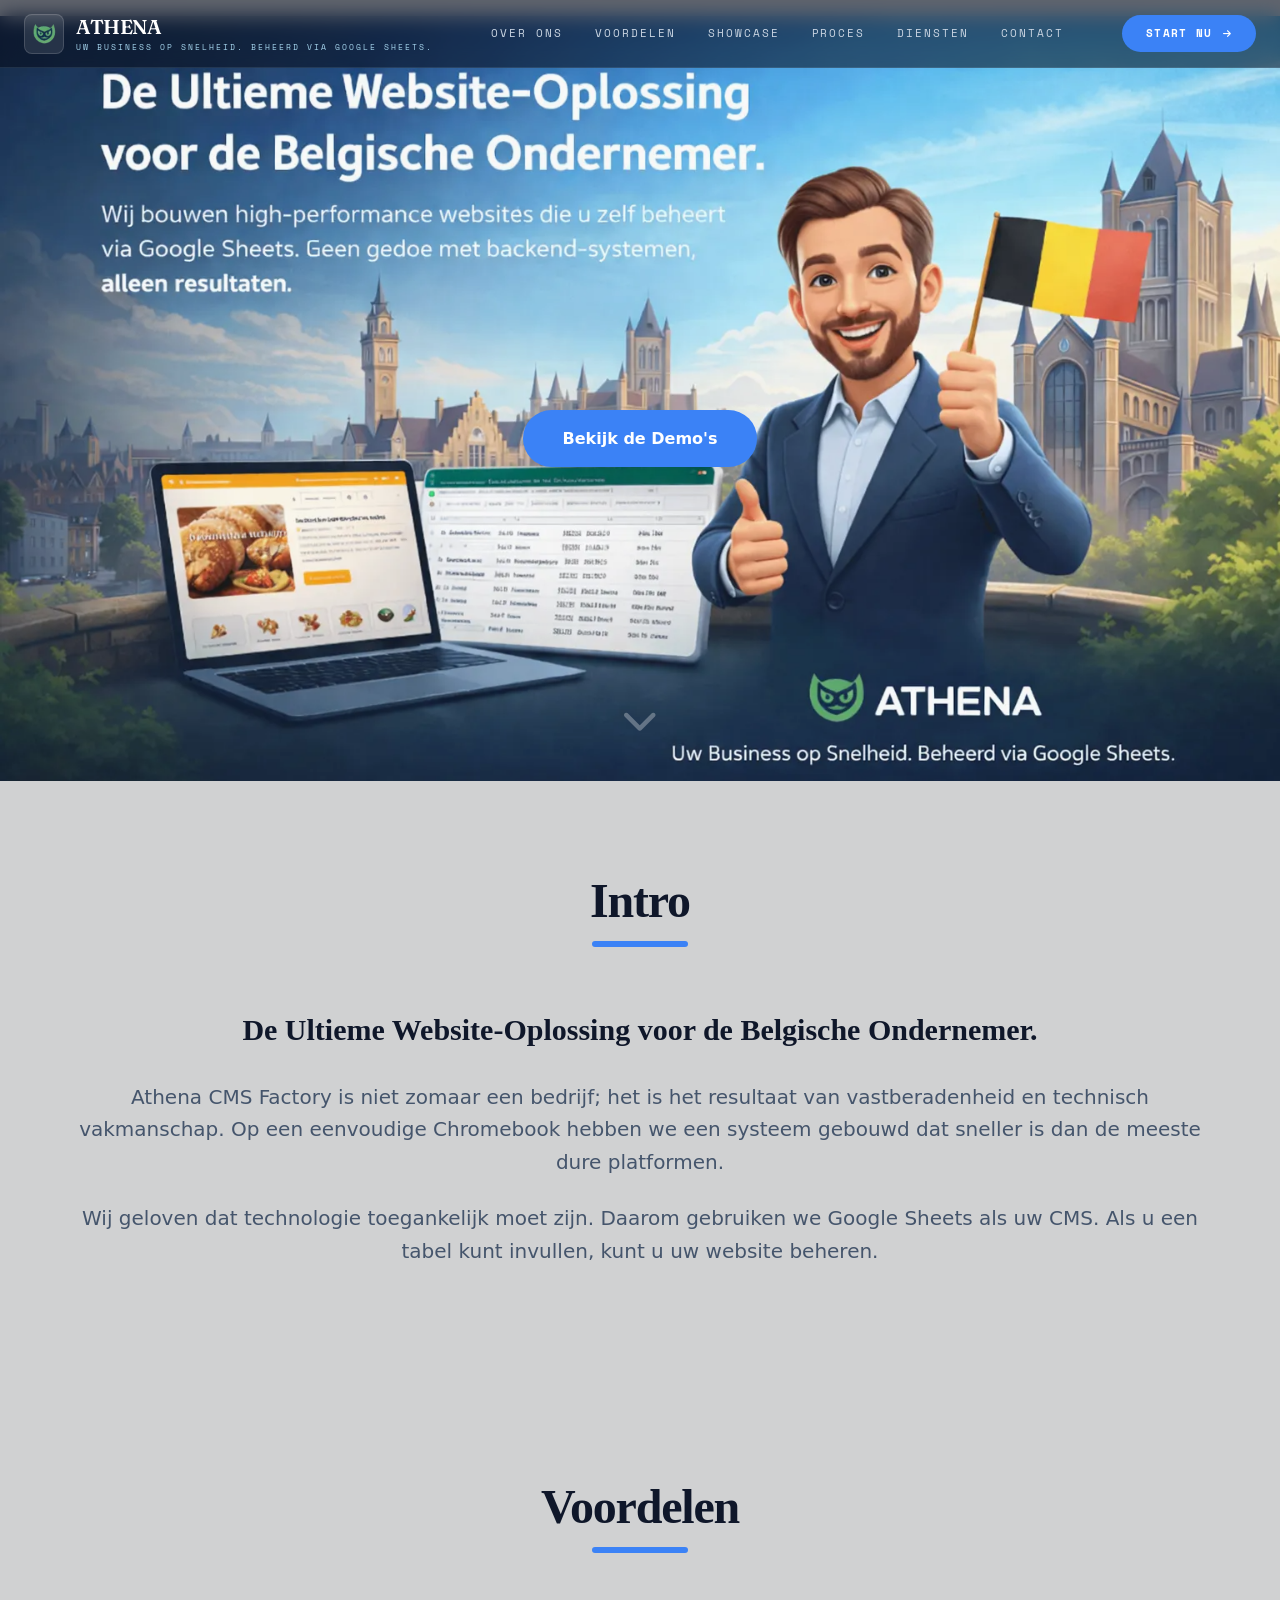
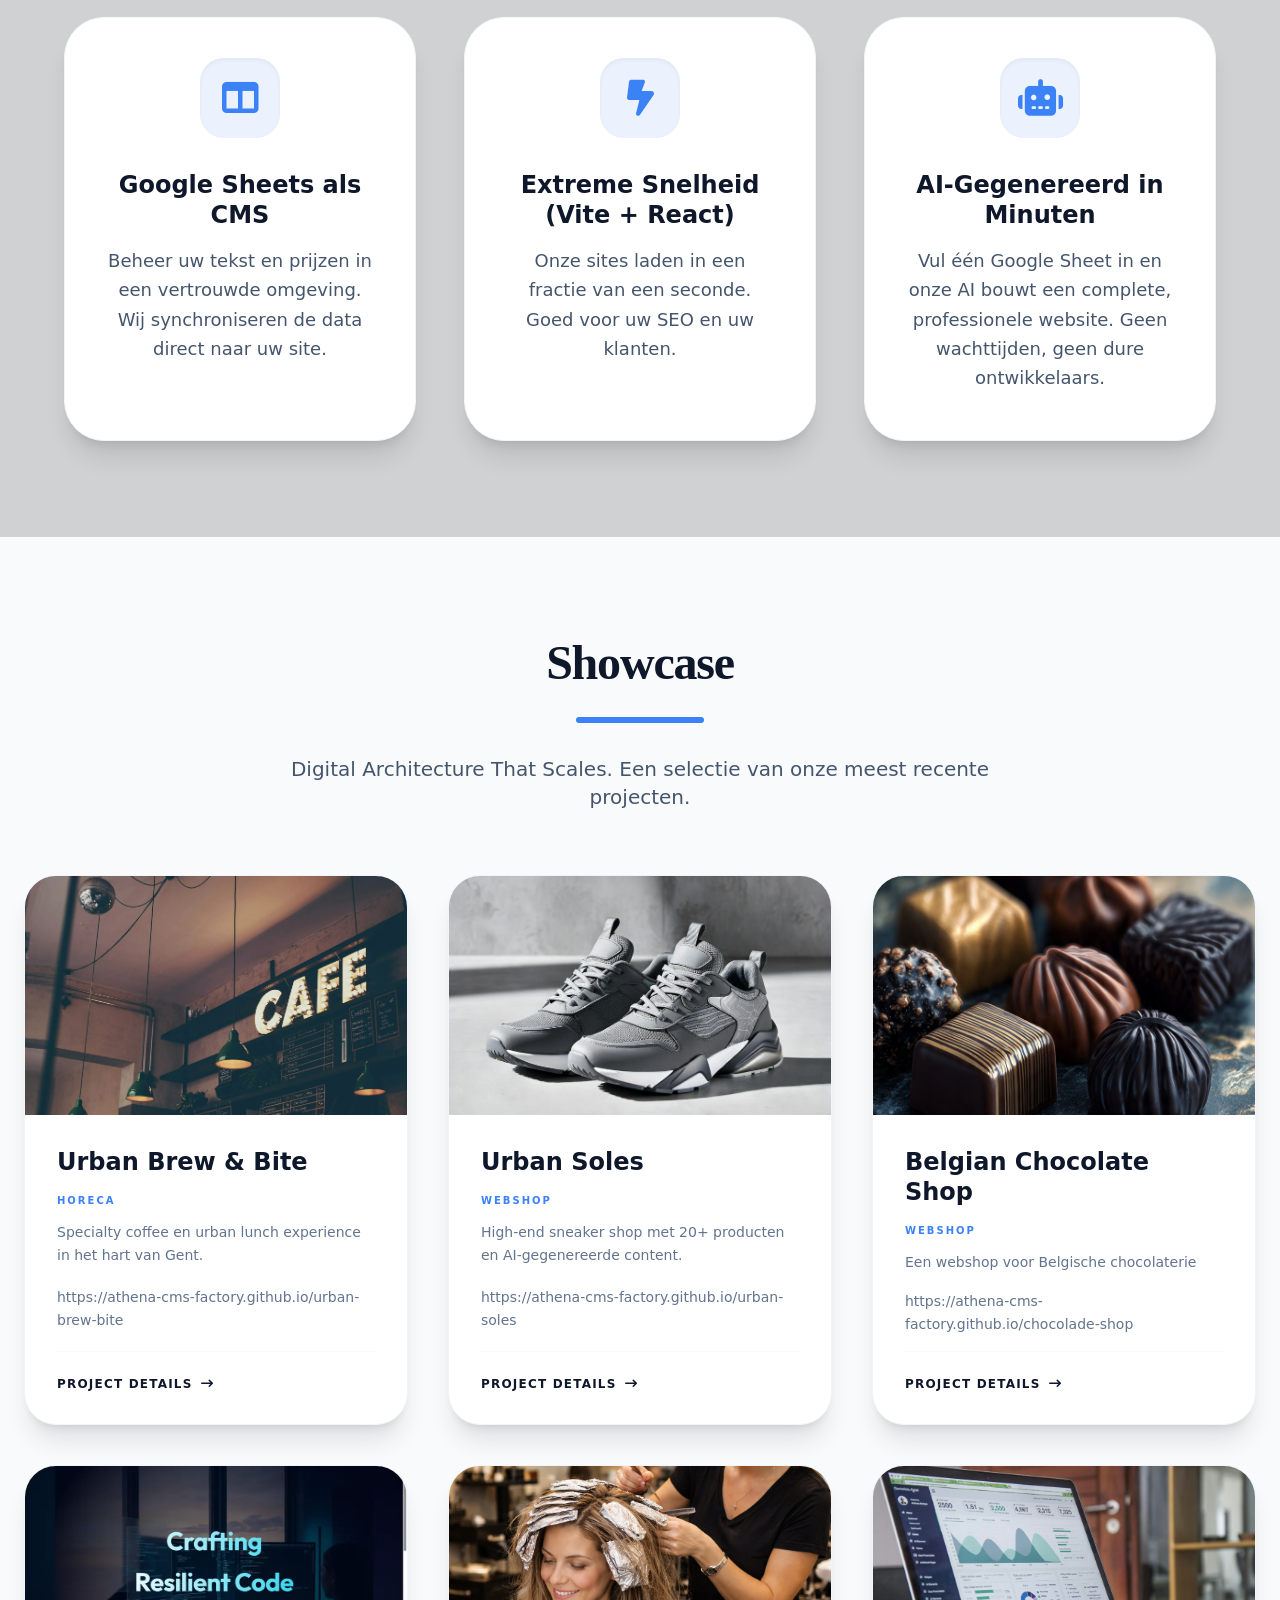
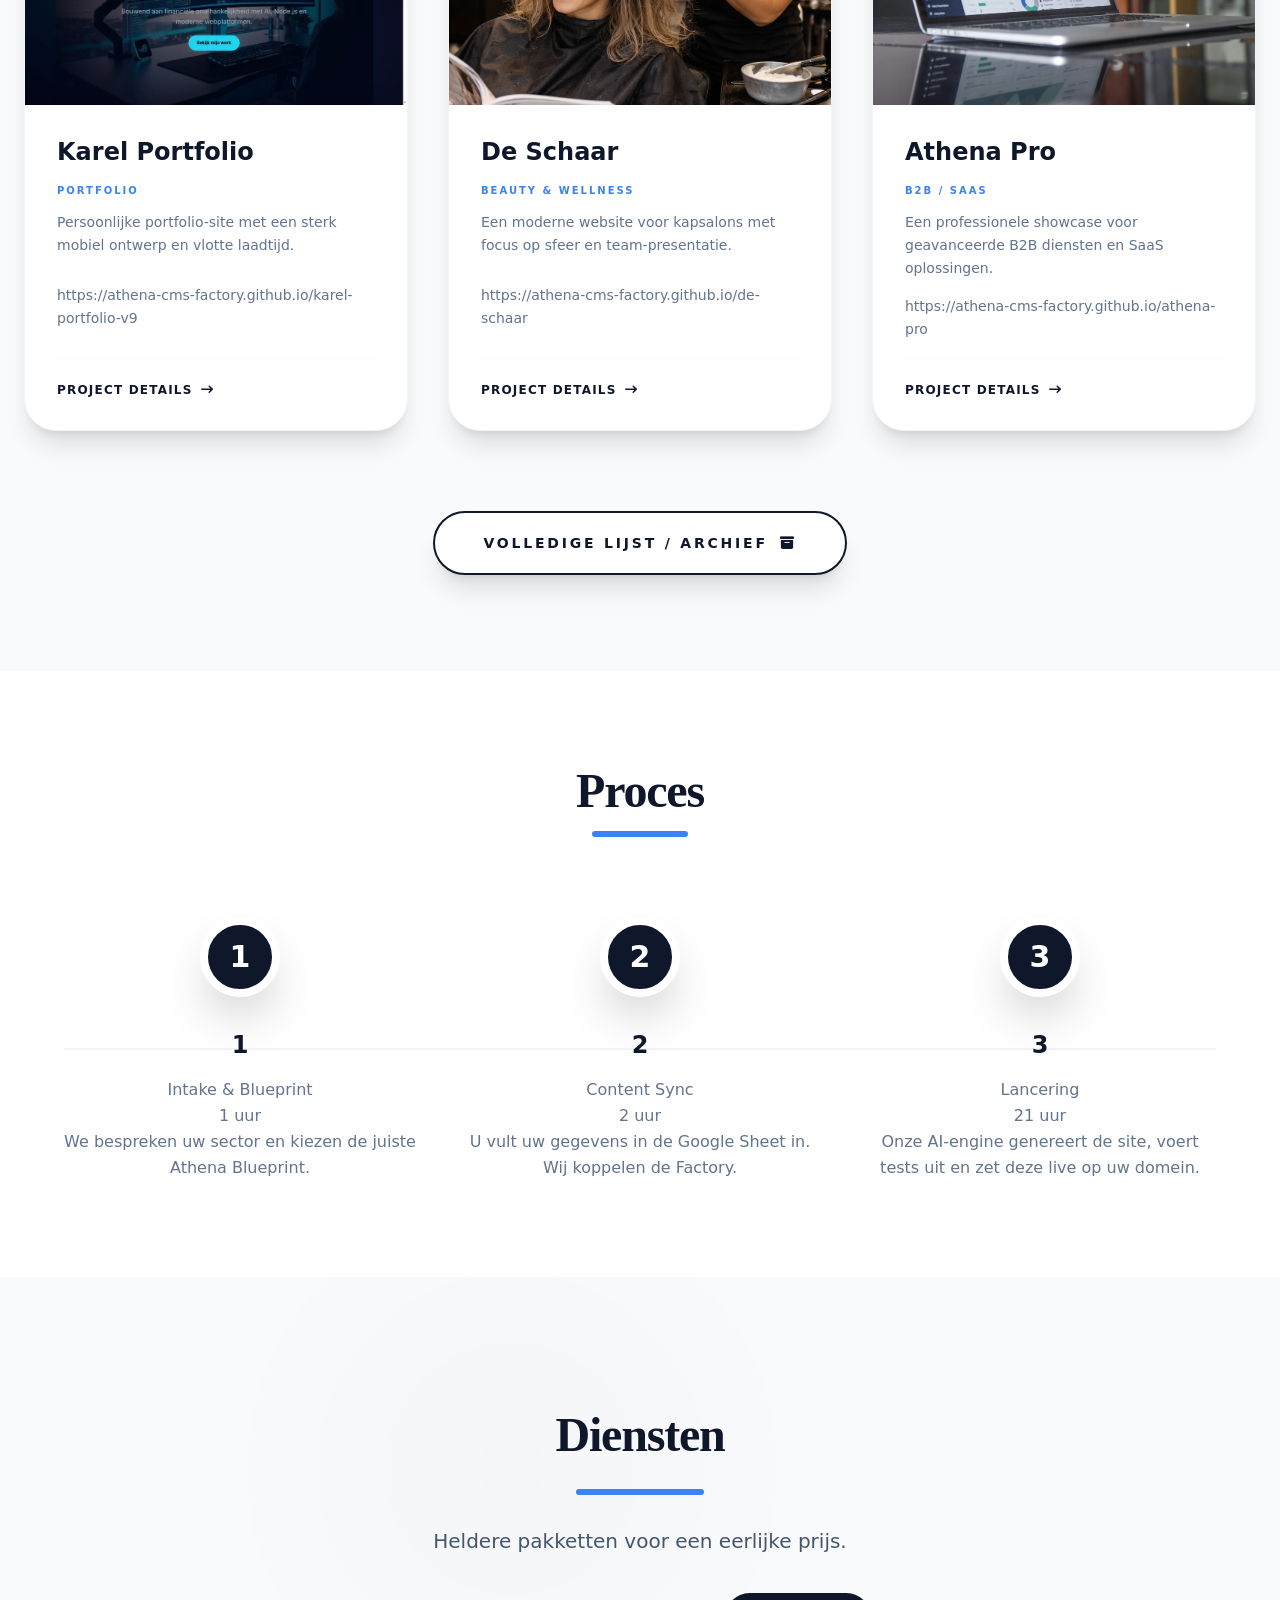
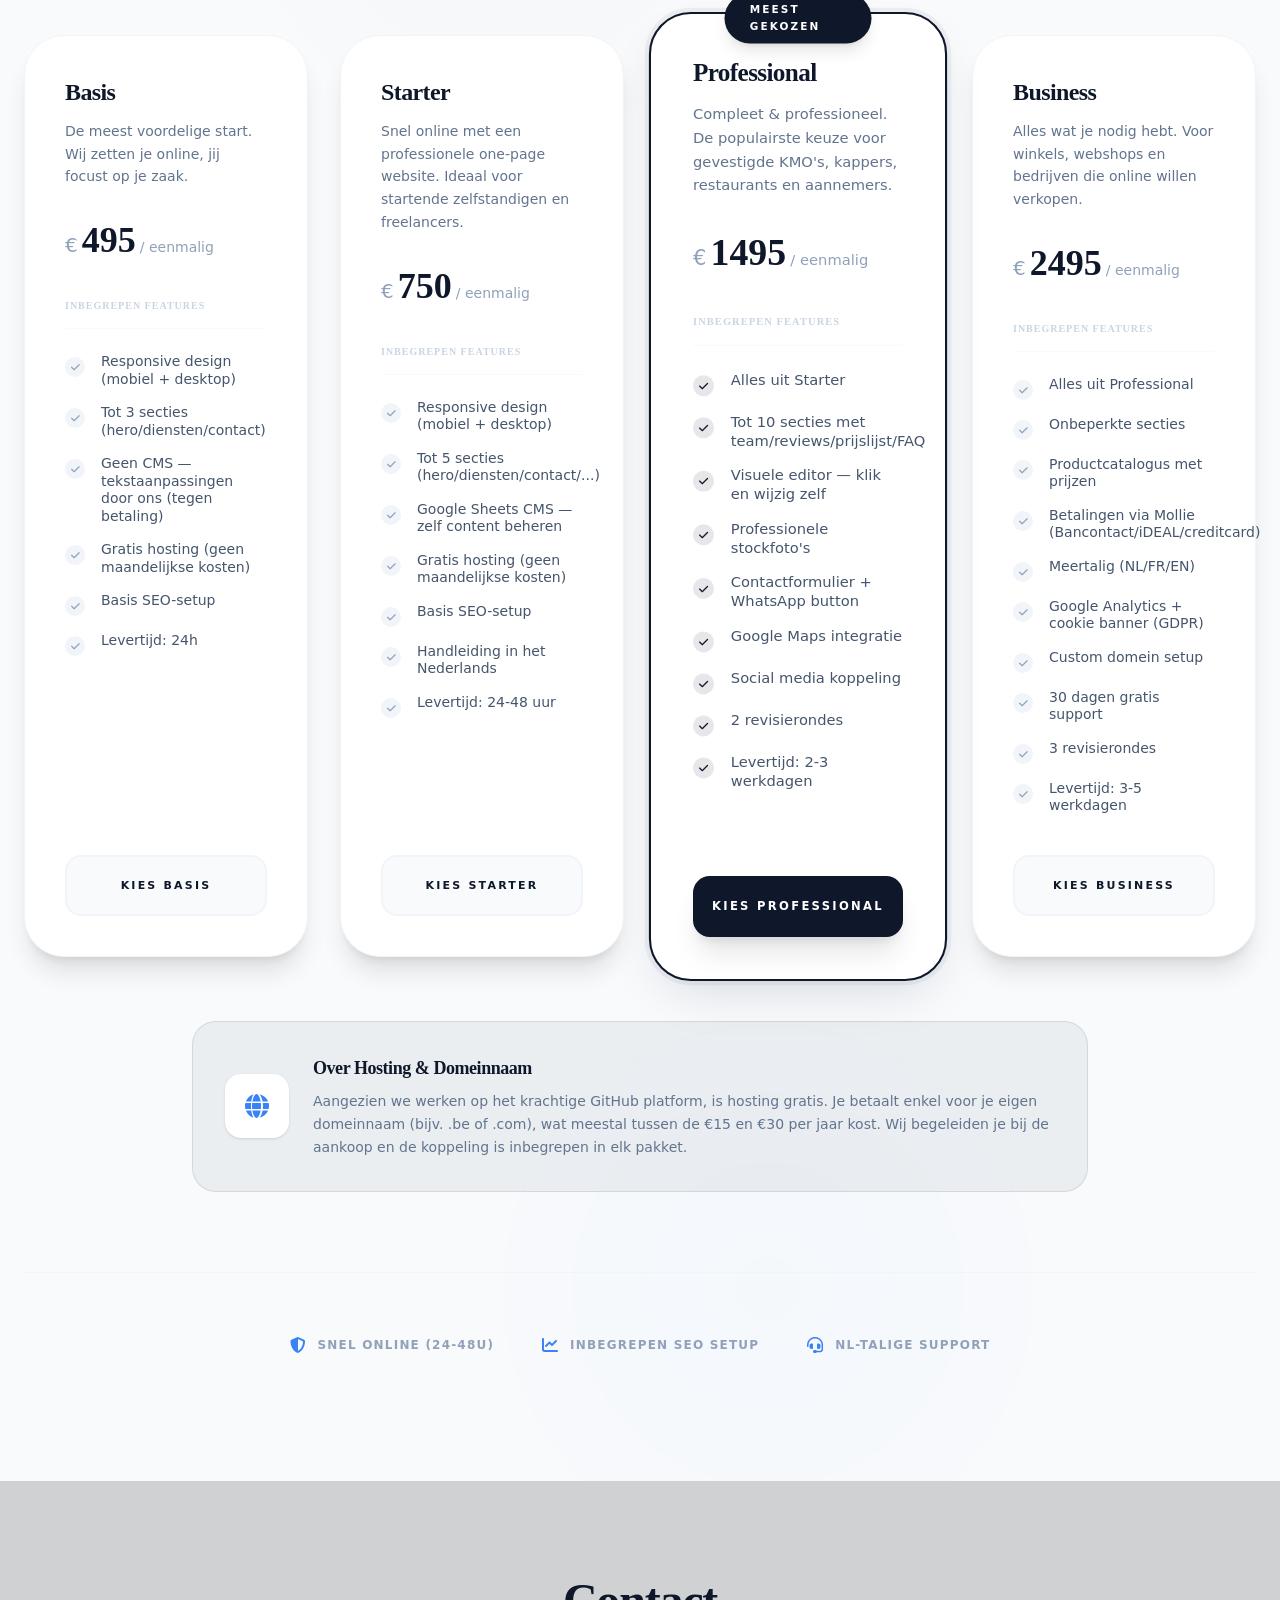
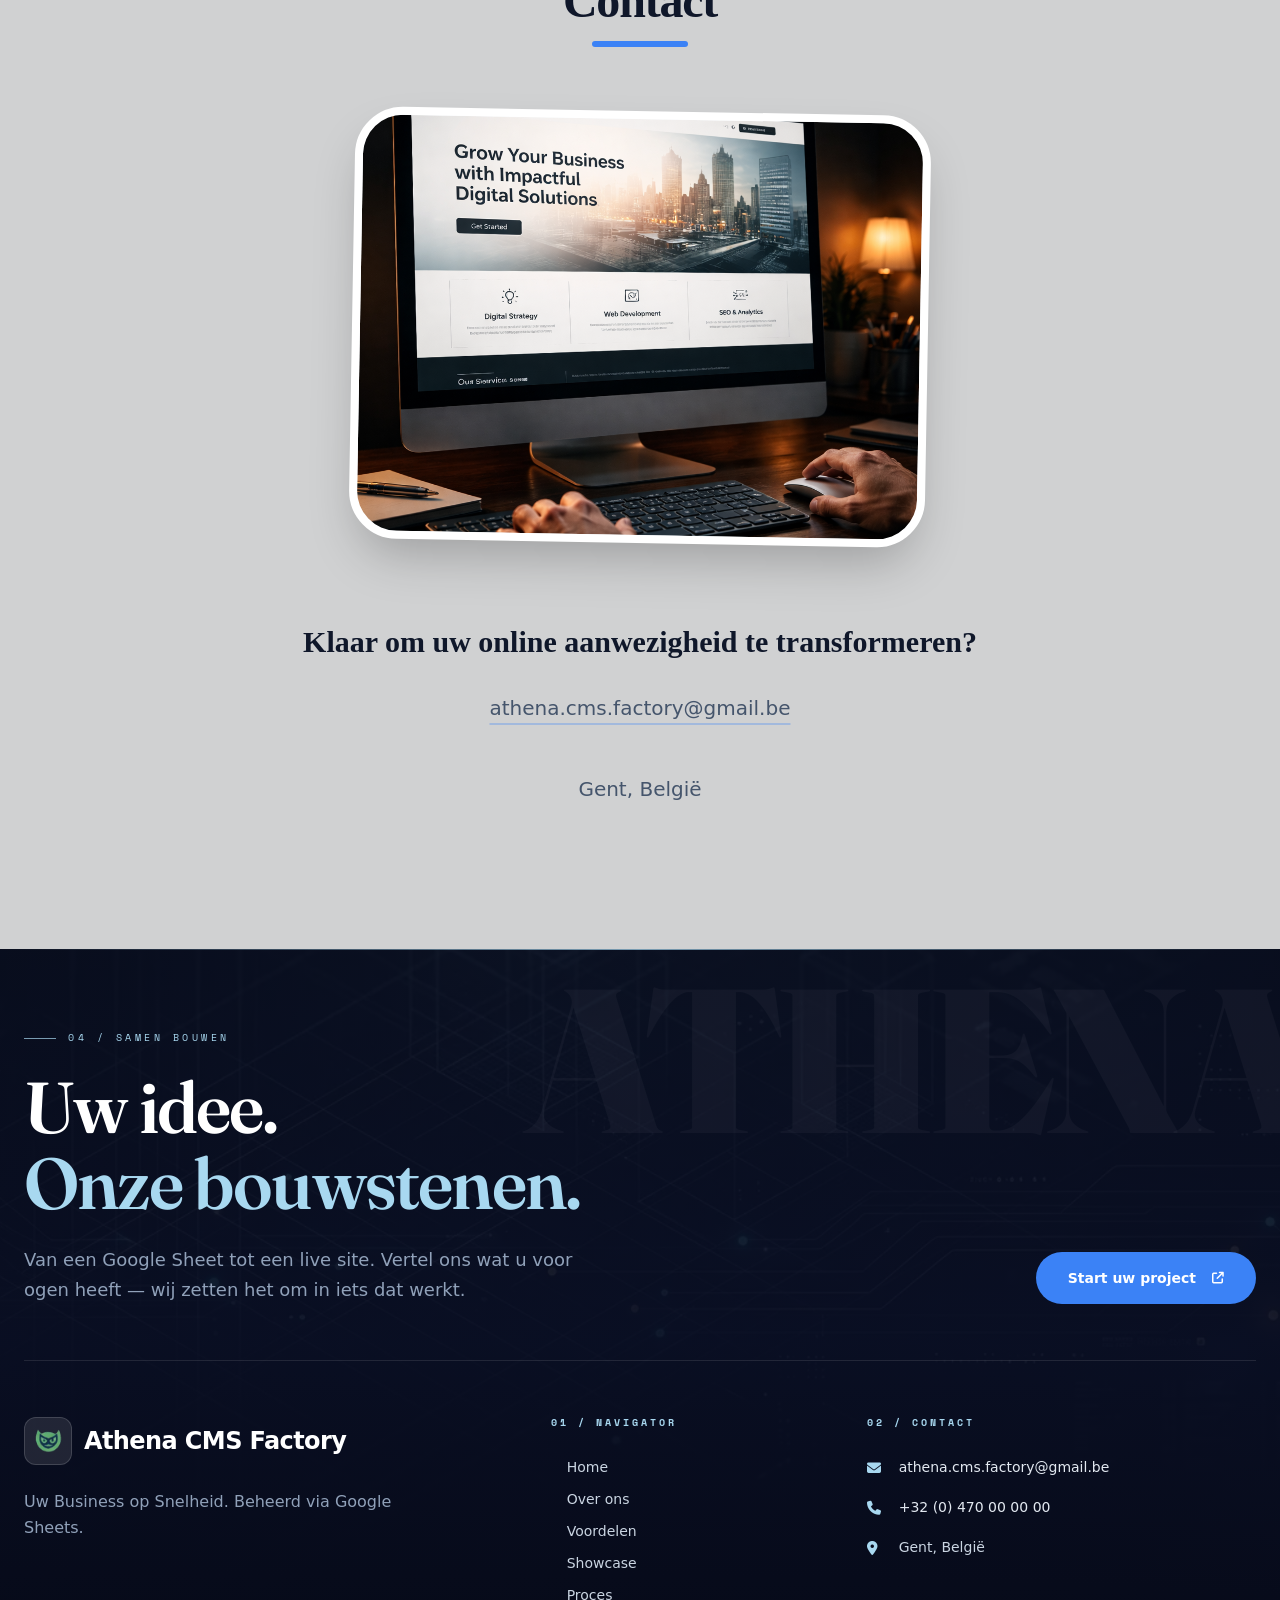
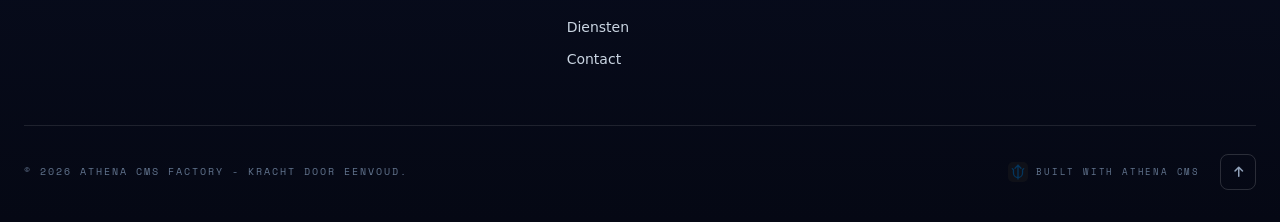
<file: index.html>
<!DOCTYPE html>
<html lang="nl">

<head>
  <meta charset="UTF-8" />
  <link rel="icon" type="image/svg+xml" href="./athena-icon.svg" />
  <meta name="viewport" content="width=device-width, initial-scale=1.0, maximum-scale=1.0, user-scalable=no" />
  <meta name="theme-color" content="#0f172a" />
  <meta name="mobile-web-app-capable" content="yes" />
  <meta name="apple-mobile-web-app-status-bar-style" content="black-translucent" />
  <link rel="apple-touch-icon" href="./athena-icon.svg" />
  <link rel="manifest" href="./manifest.json" />
  <!-- Preload Hero LCP -->
  <link rel="preload" as="image" href="./images/hero-athenahub-1-1770366162431.webp" fetchpriority="high" />
  <!-- Font Awesome for Icons -->
  <link rel="stylesheet" href="https://cdnjs.cloudflare.com/ajax/libs/font-awesome/6.5.1/css/all.min.css" />
  <!-- Editorial fonts voor de footer -->
  <link rel="preconnect" href="https://fonts.googleapis.com" />
  <link rel="preconnect" href="https://fonts.gstatic.com" crossorigin />
  <link href="https://fonts.googleapis.com/css2?family=Fraunces:opsz,wght@9..144,400;9..144,600;9..144,700;9..144,900&family=Space+Mono:wght@400;700&display=swap" rel="stylesheet" />
  <title>athena-hub</title>
  <script type="module" crossorigin src="./assets/index-J1Ov00sO.js"></script>
  <link rel="stylesheet" crossorigin href="./assets/index-068aKIf4.css">
</head>

<body>
  <div id="root"></div>
  <script>
    if ('serviceWorker' in navigator) {
      window.addEventListener('load', () => {
        // Service Worker disabled for docked sites - uncomment for production
        // navigator.serviceWorker.register('./sw.js').catch(err => console.log('SW registration failed: ', err));
      });
    }
  </script>
</body>

</html>
</file>
